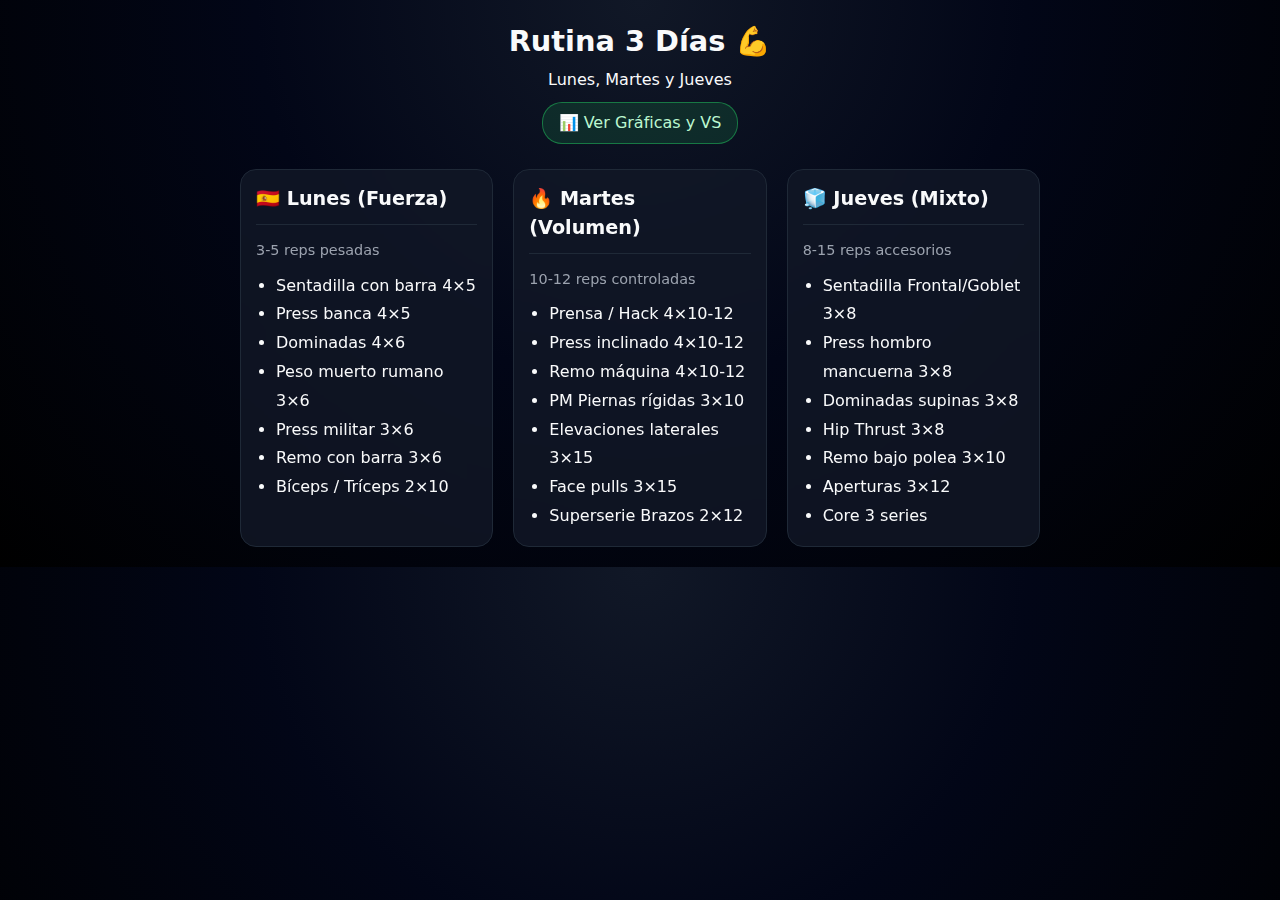
<file: index.html>
<!DOCTYPE html>
<html lang="es">
<head>
  <meta charset="UTF-8">
  <title>Rutina Gym 3 Días</title>
  <meta name="viewport" content="width=device-width, initial-scale=1">
  <link rel="stylesheet" href="style.css">
</head>
<body>
  <div class="app">
    <header>
      <h1>Rutina 3 Días 💪</h1>
      <p>Lunes, Martes y Jueves</p>
      <a href="stats.html" class="btn-nav">📊 Ver Gráficas y VS</a>
    </header>

    <main class="days-grid">
      <section class="day-card">
        <h2>🇪🇸 Lunes (Fuerza)</h2>
        <p style="color:var(--muted); font-size:0.9rem; margin-bottom:10px;">3-5 reps pesadas</p>
        <ul style="padding-left:20px; line-height:1.8;">
          <li>Sentadilla con barra 4×5</li>
          <li>Press banca 4×5</li>
          <li>Dominadas 4×6</li>
          <li>Peso muerto rumano 3×6</li>
          <li>Press militar 3×6</li>
          <li>Remo con barra 3×6</li>
          <li>Bíceps / Tríceps 2×10</li>
        </ul>
      </section>

      <section class="day-card">
        <h2>🔥 Martes (Volumen)</h2>
        <p style="color:var(--muted); font-size:0.9rem; margin-bottom:10px;">10-12 reps controladas</p>
        <ul style="padding-left:20px; line-height:1.8;">
          <li>Prensa / Hack 4×10-12</li>
          <li>Press inclinado 4×10-12</li>
          <li>Remo máquina 4×10-12</li>
          <li>PM Piernas rígidas 3×10</li>
          <li>Elevaciones laterales 3×15</li>
          <li>Face pulls 3×15</li>
          <li>Superserie Brazos 2×12</li>
        </ul>
      </section>

      <section class="day-card">
        <h2>🧊 Jueves (Mixto)</h2>
        <p style="color:var(--muted); font-size:0.9rem; margin-bottom:10px;">8-15 reps accesorios</p>
        <ul style="padding-left:20px; line-height:1.8;">
          <li>Sentadilla Frontal/Goblet 3×8</li>
          <li>Press hombro mancuerna 3×8</li>
          <li>Dominadas supinas 3×8</li>
          <li>Hip Thrust 3×8</li>
          <li>Remo bajo polea 3×10</li>
          <li>Aperturas 3×12</li>
          <li>Core 3 series</li>
        </ul>
      </section>
    </main>
  </div>
</body>
</html>
</file>
<file: style.css>
:root {
  --bg: #050816;
  --card: #111827;
  --accent: #22c55e;
  --text: #f9fafb;
  --muted: #9ca3af;
  --border: #1f2937;
}
* { box-sizing: border-box; margin: 0; padding: 0; }
body {
  font-family: system-ui, -apple-system, sans-serif;
  background: radial-gradient(circle at top, #111827 0, #020617 45%, #000 100%);
  color: var(--text);
  padding: 20px 15px;
  line-height: 1.5;
}
.app { max-width: 800px; margin: 0 auto; }
header { text-align: center; margin-bottom: 25px; }
h1 { font-size: 1.8rem; margin-bottom: 5px; }
h2 { font-size: 1.2rem; margin-bottom: 15px; border-bottom: 1px solid var(--border); padding-bottom: 10px; }
.btn-nav {
  display: inline-block;
  margin-top: 10px;
  padding: 8px 16px;
  border-radius: 20px;
  text-decoration: none;
  background: rgba(34, 197, 94, 0.15);
  border: 1px solid rgba(34, 197, 94, 0.5);
  color: #bbf7d0;
  font-weight: 500;
}
.days-grid { display: grid; gap: 20px; }
@media (min-width: 768px) { .days-grid { grid-template-columns: repeat(3, 1fr); } }
.day-card {
  background: rgba(17, 24, 39, 0.8);
  border: 1px solid var(--border);
  border-radius: 16px;
  padding: 15px;
  backdrop-filter: blur(10px);
}
/* Estilos específicos para stats */
.stats-grid { display: grid; gap: 20px; }
.streak-box {
  display: flex; justify-content: space-around; text-align: center;
}
.streak-item {
  background: rgba(255,255,255,0.03); padding: 15px; border-radius: 12px; width: 45%;
}
.streak-num { font-size: 2.5rem; font-weight: bold; margin: 5px 0; }
select {
  width: 100%; padding: 10px; border-radius: 8px;
  background: var(--bg); color: var(--text); border: 1px solid var(--border);
  margin-bottom: 20px; font-size: 1rem;
}
</file>
